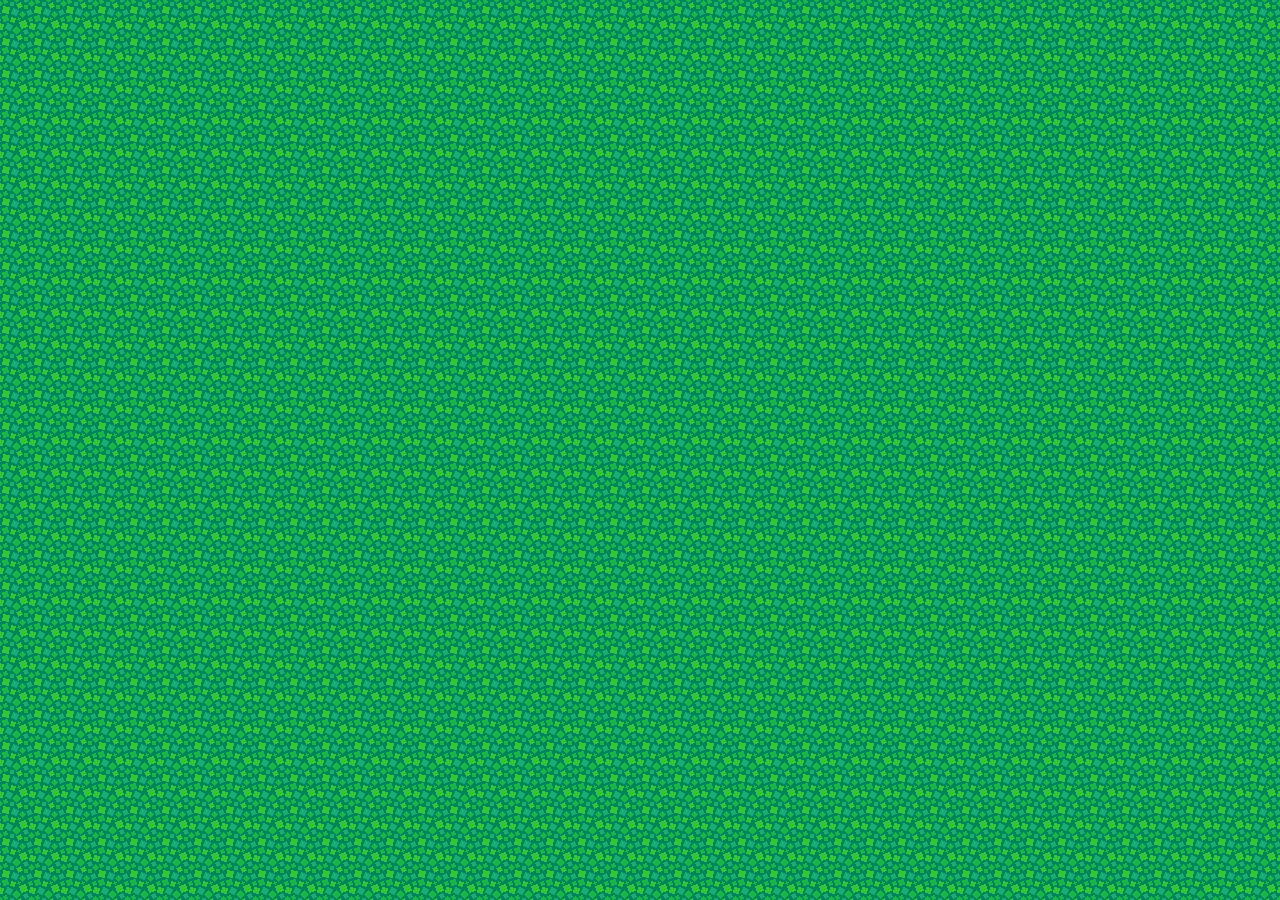
<file: ac/index.html>
<!DOCTYPE html>
<html>
  <head>
    <link rel="stylesheet" href="ac.css">
    <meta name="theme-color" content="#ffffff">
    <script type="text/javascript" src="https://code.jquery.com/jquery-3.6.1.min.js"></script>
    <script type="text/javascript" src="ac.js"></script>
  </head>
  <body onload="setBackground()">
  </body>
</html>
</file>
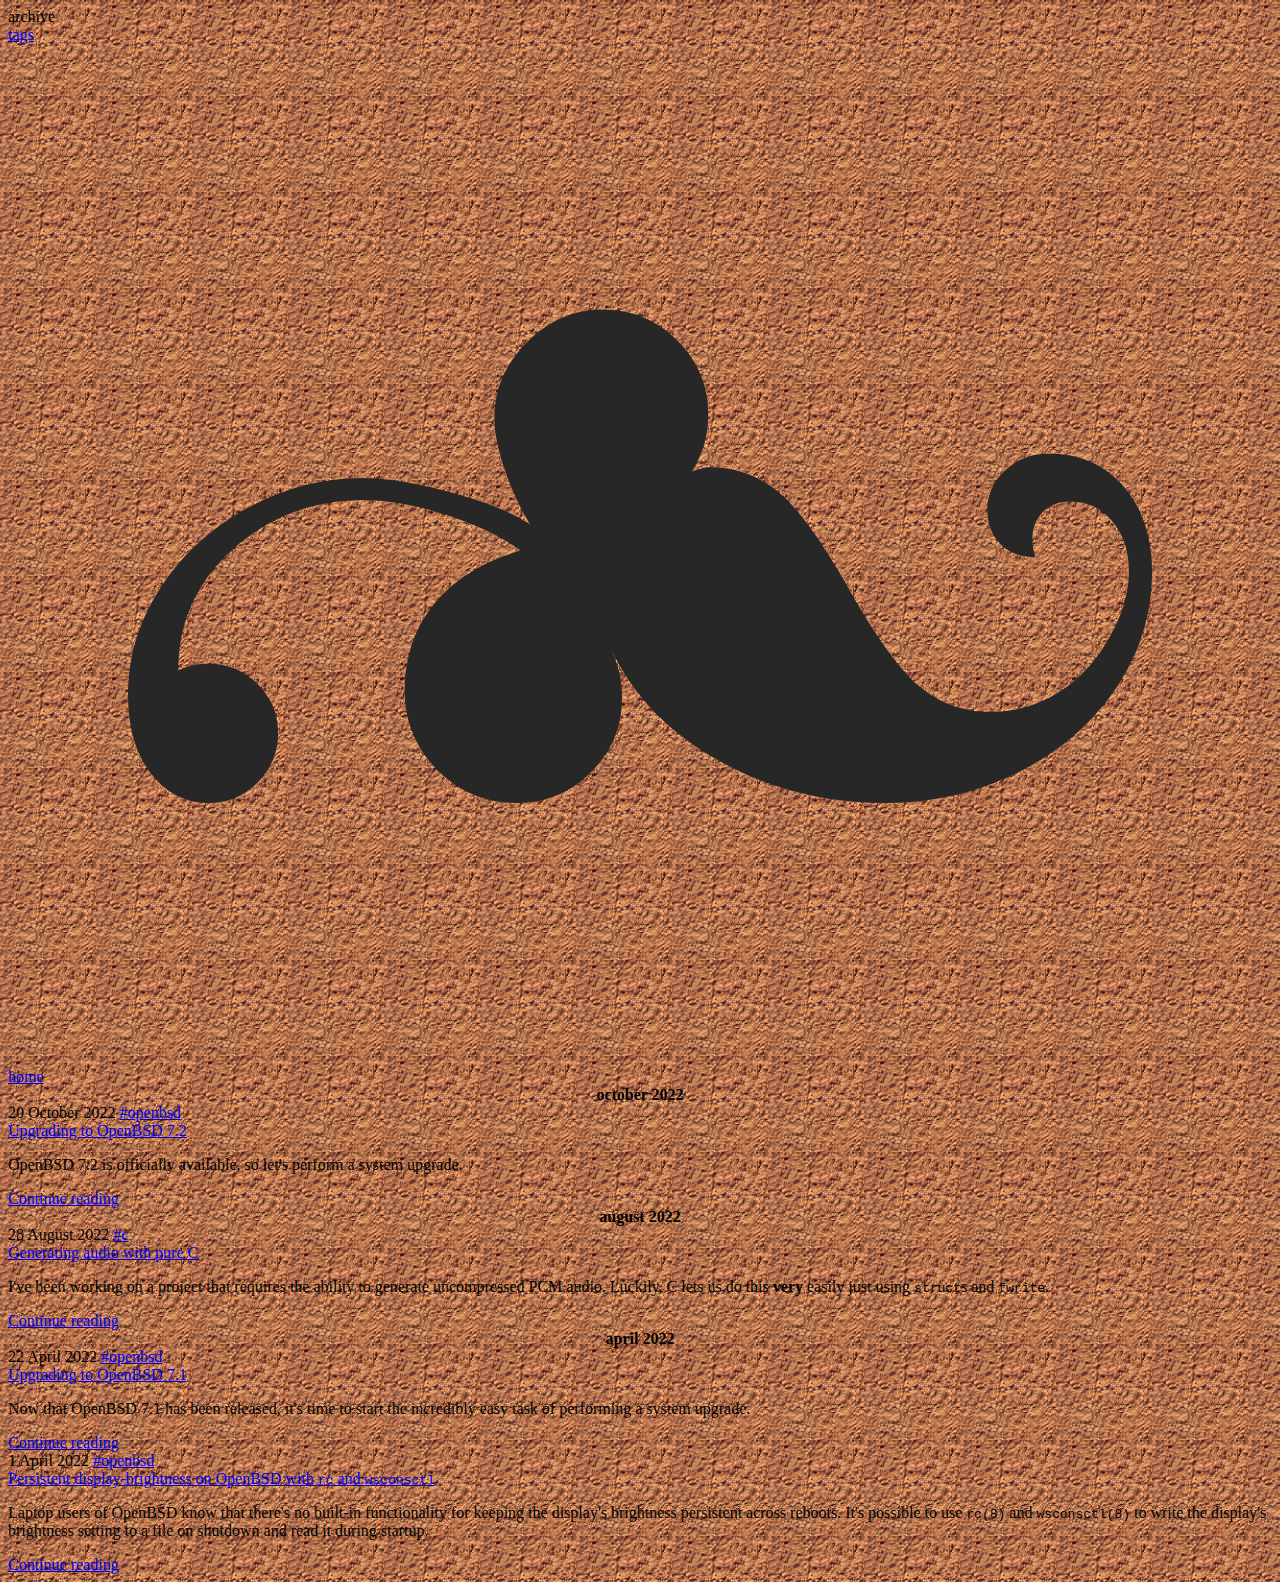
<file: archive/index.html>
<!DOCTYPE html>
<html lang="en">
  <head>
    <meta charset="utf-8">
    <meta name="author" content="Eric D. Weitzel">
    <meta name="viewport" content="width=device-width, initial-scale=1">
    <link rel="icon" href="../sun.png">
    <link rel="stylesheet" href="../stylesheet.css">
    <link rel="stylesheet" href="https://fonts.googleapis.com/css?family=PT+Mono%7CPT+Sans%7CPT+Serif">
    <style>
      .month {
        border: none;
        box-shadow: none;
        color: var(--secondaryLabelColor);
        font-weight: bold;
        text-align: center;
      }
    </style>
    <title>archive</title>
  </head>
  <body>
    <header>
        <div style="flex-grow: 10" class="title1">
          archive
        </div>
        <nav>
          <a href="../tags/index.html">tags</a>
          <picture>
            <source srcset="../leaf-dark.png" media="(prefers-color-scheme: dark)">
            <img src="../leaf.png">
          </picture>
          <a href="../index.html">home</a>
        </nav>
        </header>
    <main>
      <div class="vstack">
        <div class="month">october 2022</div>
        <div class="view">
          <header>
            <span class="footnote">20 October 2022</span>
            <a class="caption2 tag" href="tags/openbsd/">#openbsd</a>
          </header>
          <div>
            <a class="headline" href="../2022/october/upgrading-to-openbsd-7_2/">Upgrading to OpenBSD 7.2</a>
            <p class="subheadline">OpenBSD 7.2 is officially available, so let's perform a system upgrade.</p>
            <a class="caption2" href="../2022/october/upgrading-to-openbsd-7_2/">Continue reading</a>
          </div>
        </div>
        <div class="month">august 2022</div>
        <div class="view">
          <header>
            <span class="footnote">28 August 2022</span>
            <a class="caption2 tag" href="tags/c/">#c</a>
          </header>
          <div>
            <a class="headline" href="../2022/august/generating-audio-with-pure-c/">Generating audio with pure C</a>
            <p class="subheadline">I've been working on a project that requires the ability to generate uncompressed PCM audio. Luckily, C lets us do this <b>very</b> easily just using <code>struct</code>s and <code>fwrite</code>.</p>
            <a class="caption2" href="../2022/august/generating-audio-with-pure-c/">Continue reading</a>
          </div>
        </div>
        <div class="month">april 2022</div>
        <div class="view">
          <header>
            <span class="footnote">22 April 2022</span>
            <a class="caption2 tag" href="tags/openbsd/">#openbsd</a>
          </header>
          <div>
            <a class="headline" href="../2022/april/upgrading-to-openbsd-7_1/">Upgrading to OpenBSD 7.1</a>
            <p class="subheadline">Now that OpenBSD 7.1 has been released, it's time to start the incredibly easy task of performing a system upgrade.</p>
            <a class="caption2" href="../2022/april/upgrading-to-openbsd-7_1/">Continue reading</a>
          </div>
        </div>
        <div class="view">
          <header>
            <span class="footnote">1 April 2022</span>
            <a class="caption2 tag" href="tags/openbsd/">#openbsd</a>
          </header>
          <div>
            <a class="headline" href="../2022/april/persistent-display-brightness-on-openbsd-with-rc-and-wsconsctl/">Persistent display-brightness on OpenBSD with <code>rc</code> and <code>wsconsctl</code></a>
            <p class="subheadline">Laptop users of OpenBSD know that there's no built-in functionality for keeping the display's brightness persistent across reboots. It's possible to use <code>rc(8)</code> and <code>wsconsctl(8)</code> to write the display's brightness setting to a file on shutdown and read it during startup.</p>
            <a class="caption2" href="../2022/april/persistent-display-brightness-on-openbsd-with-rc-and-wsconsctl/">Continue reading</a>
          </div>
        </div>
      </div>
    </main>
  </body>
</html>
</file>
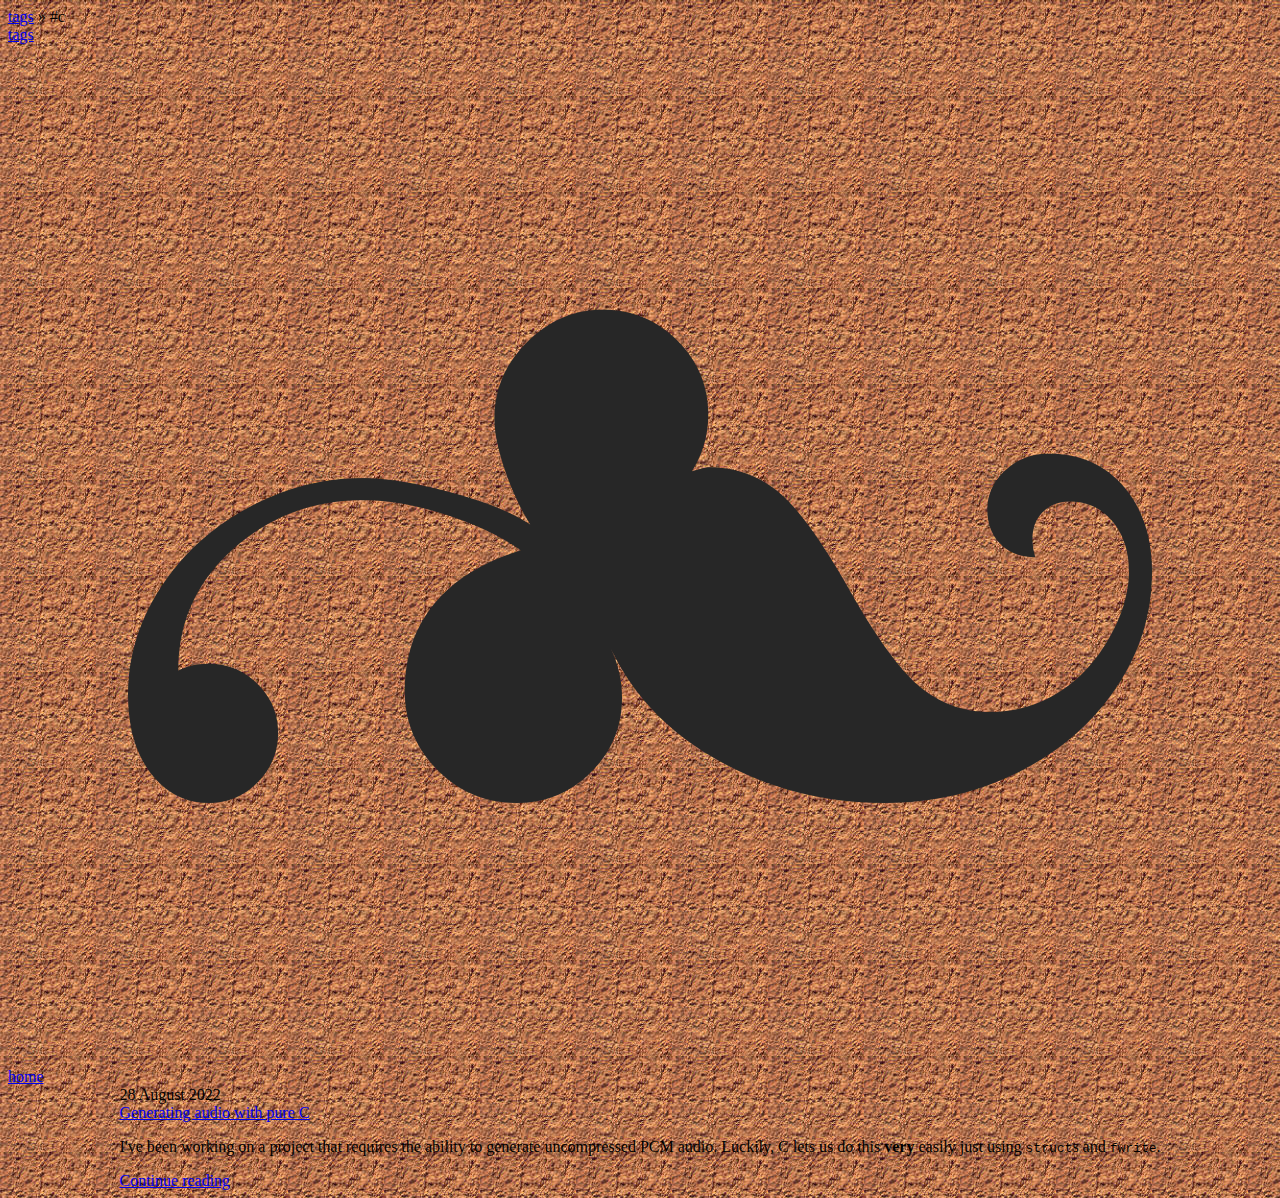
<file: tags/c/index.html>
<!DOCTYPE html>
<html lang="en">
  <head>
    <meta charset="utf-8">
    <meta name="author" content="Eric D. Weitzel">
    <meta name="viewport" content="width=device-width, initial-scale=1">
    <link rel="icon" href="../sun.png">
    <link rel="stylesheet" href="../../stylesheet.css">
    <link rel="stylesheet" href="https://fonts.googleapis.com/css?family=PT+Mono%7CPT+Sans%7CPT+Serif">
    <style>
      a {
        display: inline;
      }

      main {
        display: flex;
        justify-content: center;
      }
    </style>
    <title>#c</title>
  </head>
  <body>
    <header>
      <div style="flex-grow: 4" class="title1">
        <a href="../index.html">tags</a>
        <span>&raquo;</span>
        <span>#c</span>
      </div>
      <nav>
        <a href="../index.html">tags</a>
        <picture>
          <source srcset="../../leaf-dark.png" media="(prefers-color-scheme: dark)">
          <img src="../../leaf.png">
        </picture>
        <a href="../../index.html">home</a>
      </nav>
    </header>
    <main>
      <div class="vstack">
        <div class="view">
          <header>
            <span class="footnote">28 August 2022</span>
          </header>
          <div>
            <a class="headline" href="../../2022/august/generating-audio-with-pure-c/">Generating audio with pure C</a>
            <p class="subheadline">I've been working on a project that requires the ability to generate uncompressed PCM audio. Luckily, C lets us do this <b>very</b> easily just using <code>struct</code>s and <code>fwrite</code>.</p>
            <a class="caption2" href="../../2022/august/generating-audio-with-pure-c/">Continue reading</a>
          </div>
        </div>
      </div>
    </main>
  </body>
</html>
</file>
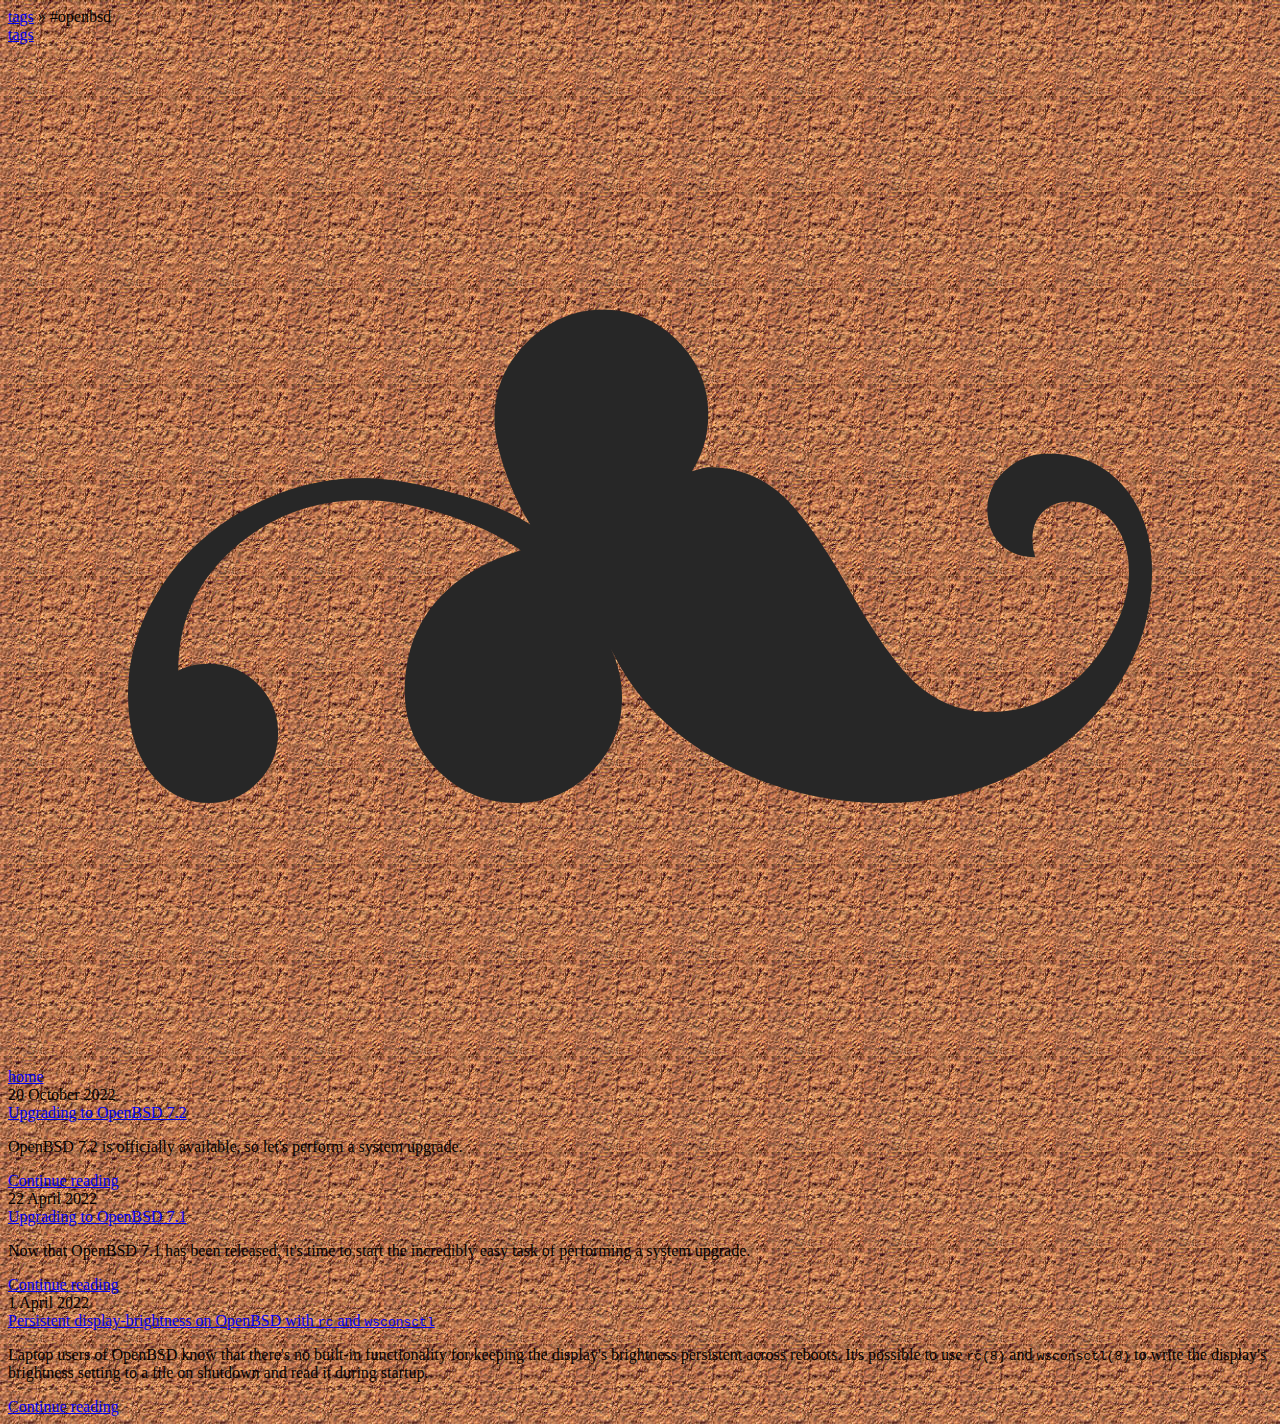
<file: tags/openbsd/index.html>
<!DOCTYPE html>
<html lang="en">
  <head>
    <meta charset="utf-8">
    <meta name="author" content="Eric D. Weitzel">
    <meta name="viewport" content="width=device-width, initial-scale=1">
    <link rel="icon" href="../sun.png">
    <link rel="stylesheet" href="../../stylesheet.css">
    <link rel="stylesheet" href="https://fonts.googleapis.com/css?family=PT+Mono%7CPT+Sans%7CPT+Serif">
    <style>
      a {
        display: inline;
      }

      main {
        display: flex;
        justify-content: center;
      }
    </style>
    <title>#openbsd</title>
  </head>
  <body>
    <header>
      <div style="flex-grow: 4" class="title1">
        <a href="../index.html">tags</a>
        <span>&raquo;</span>
        <span>#openbsd</span>
      </div>
      <nav>
        <a href="../index.html">tags</a>
        <picture>
          <source srcset="../../leaf-dark.png" media="(prefers-color-scheme: dark)">
          <img src="../../leaf.png">
        </picture>
        <a href="../../index.html">home</a>
      </nav>
    </header>
    <main>
      <div class="vstack">
        <div class="view">
          <header>
            <span class="footnote">20 October 2022</span>
          </header>
          <div>
            <a class="headline" href="../../2022/october/upgrading-to-openbsd-7_2/">Upgrading to OpenBSD 7.2</a>
            <p class="subheadline">OpenBSD 7.2 is officially available, so let's perform a system upgrade.</p>
            <a class="caption2" href="../../2022/october/upgrading-to-openbsd-7_2/">Continue reading</a>
          </div>
        </div>
        <div class="view">
          <header>
            <span class="footnote">22 April 2022</span>
          </header>
          <div>
            <a class="headline" href="../../2022/april/upgrading-to-openbsd-7_1/">Upgrading to OpenBSD 7.1</a>
            <p class="subheadline">Now that OpenBSD 7.1 has been released, it's time to start the incredibly easy task of performing a system upgrade.</p>
            <a class="caption2" href="../../2022/april/upgrading-to-openbsd-7_1/">Continue reading</a>
          </div>
        </div>
        <div class="view">
          <header>
            <span class="footnote">1 April 2022</span>
          </header>
          <div>
            <a class="headline" href="../../2022/april/persistent-display-brightness-on-openbsd-with-rc-and-wsconsctl/">Persistent display-brightness on OpenBSD with <code>rc</code> and <code>wsconsctl</code></a>
            <p class="subheadline">Laptop users of OpenBSD know that there's no built-in functionality for keeping the display's brightness persistent across reboots. It's possible to use <code>rc(8)</code> and <code>wsconsctl(8)</code> to write the display's brightness setting to a file on shutdown and read it during startup.</p>
            <a class="caption2" href="../../2022/april/persistent-display-brightness-on-openbsd-with-rc-and-wsconsctl/">Continue reading</a>
          </div>
        </div>
      </div>
    </main>
  </body>
</html>
</file>
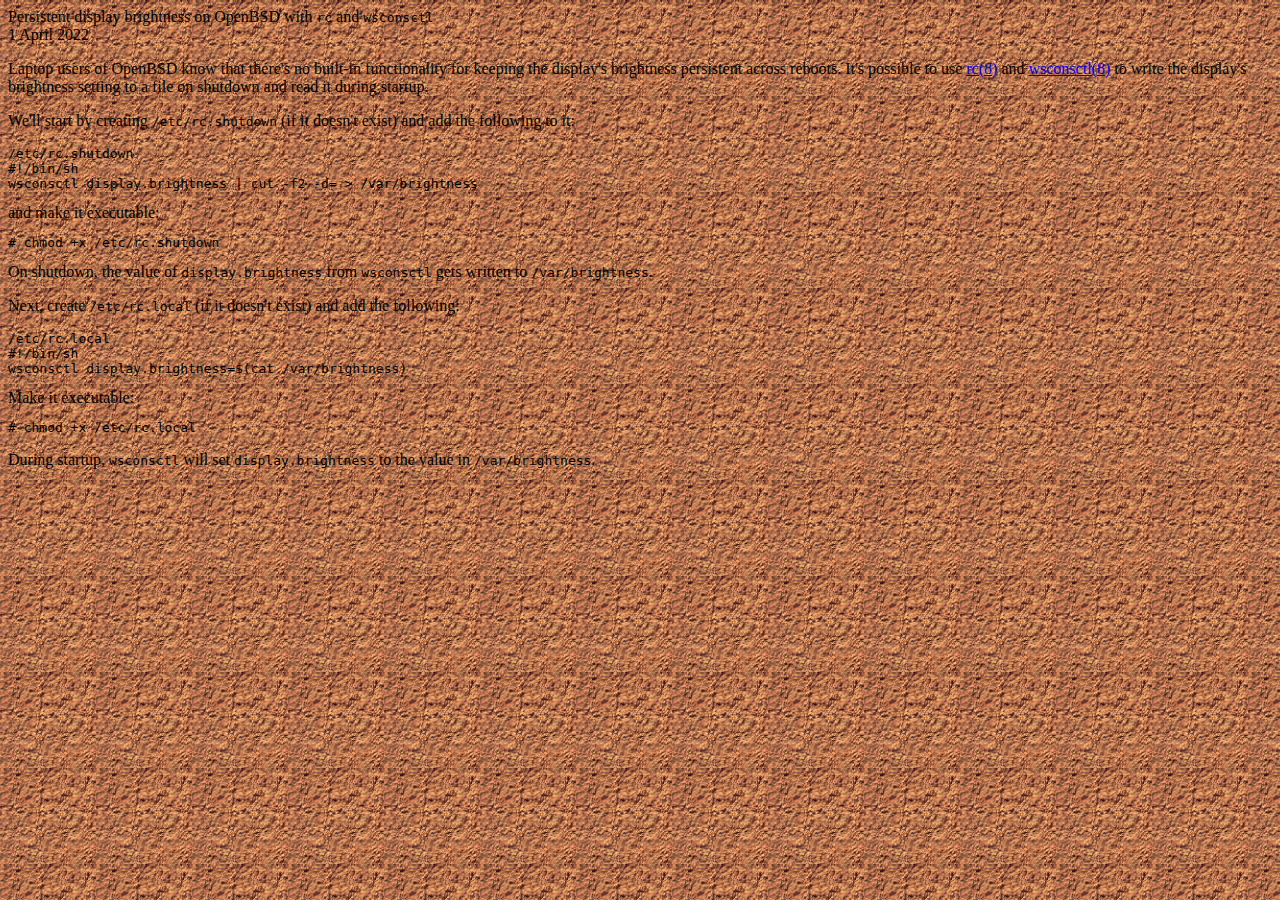
<file: 2022/april/persistent-display-brightness-on-openbsd-with-rc-and-wsconsctl/index.html>
<!DOCTYPE html>
<html lang="en">
  <head>
    <meta charset="utf-8">
    <meta name="author" content="Eric D. Weitzel">
    <meta name="viewport" content="width=device-width, initial-scale=1">
    <link rel="icon" href="../../../sun.png">
    <link rel="stylesheet" href="../../../stylesheet.css">
    <link rel="stylesheet" href="https://fonts.googleapis.com/css?family=PT+Mono%7CPT+Sans%7CPT+Serif">
    <title>Persistent display brightness on OpenBSD with rc and wsconsctl</title>
  </head>
  <body>
    <header>
      <div>
        <div style="flex-grow:4 " class="title1">
          Persistent display brightness on OpenBSD with <code>rc</code> and <code>wsconsctl</code>
        </div>
        <span class="footnote">1 April 2022</span>
      </div>
    </header>
    <main>
      <article>
        <p>Laptop users of OpenBSD know that there's no built-in functionality for keeping the display's brightness persistent across reboots. It's possible to use <a href="https://man.openbsd.org/rc.8">rc(8)</a> and <a href="https://man.openbsd.org/wsconsctl.8">wsconsctl(8)</a> to write the display's brightness setting to a file on shutdown and read it during startup.</p>
        <p>We'll start by creating <code>/etc/rc.shutdown</code> (if it doesn't exist) and add the following to it:
<pre><div class="path">/etc/rc.shutdown</div><div>#!/bin/sh
wsconsctl display.brightness | cut -f2 -d= > /var/brightness</div></pre>
        and make it executable:
<pre><div># chmod +x /etc/rc.shutdown</div></pre>
        On shutdown, the value of <code>display.brightness</code> from <code>wsconsctl</code> gets written to <code>/var/brightness</code>.</p>
        <p>Next, create <code>/etc/rc.local</code> (if it doesn't exist) and add the following:
<pre><div class="path">/etc/rc.local</div><div>#!/bin/sh
wsconsctl display.brightness=$(cat /var/brightness)
</div></pre>
        Make it executable:
<pre><div># chmod +x /etc/rc.local</div></pre>
        <p>During startup, <code>wsconsctl</code> will set <code>display.brightness</code> to the value in <code>/var/brightness</code>.</p>
      </article>
    </main>
  </body>
</html>
</file>
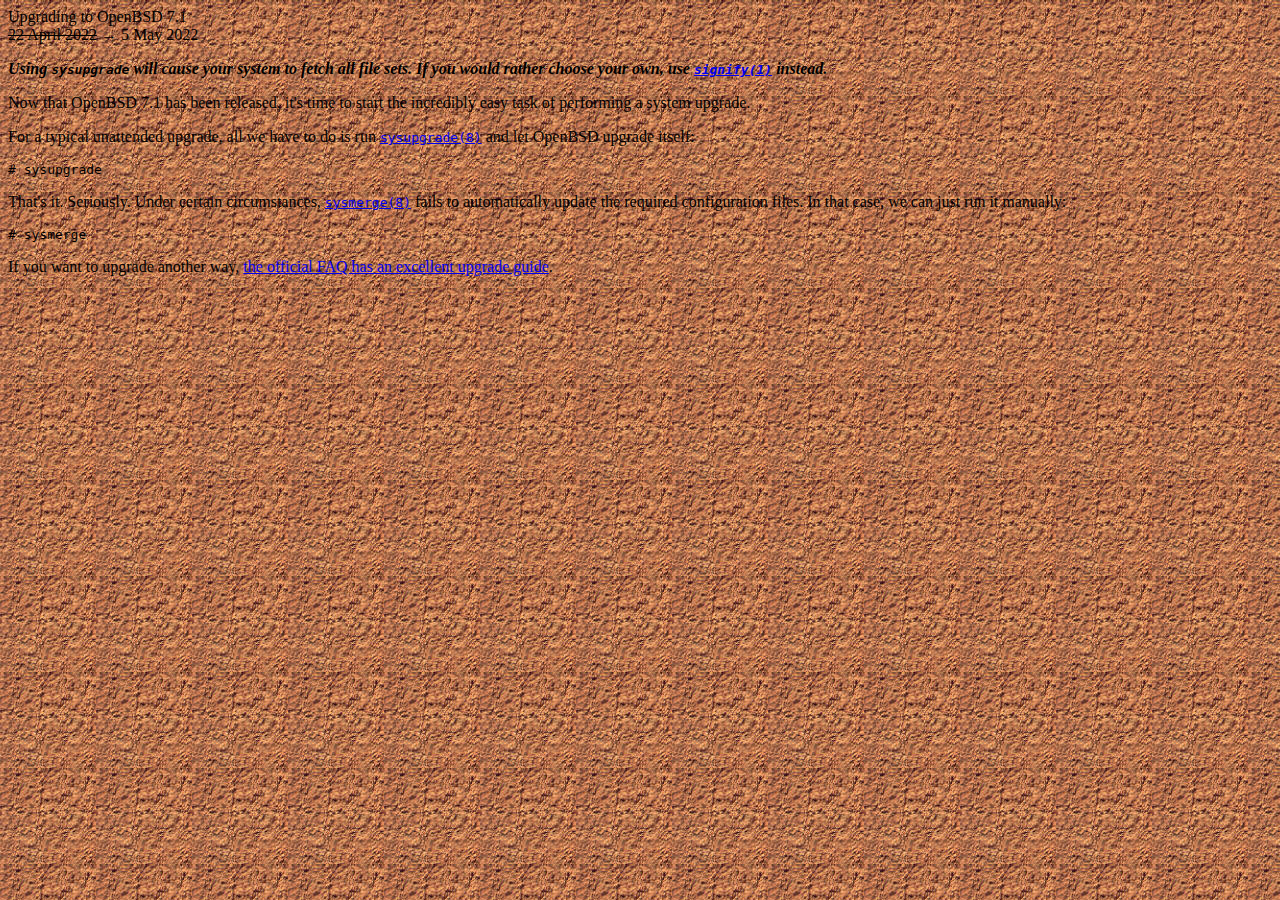
<file: 2022/april/upgrading-to-openbsd-7_1/index.html>
<!DOCTYPE html>
<html lang="en">
  <head>
    <meta charset="utf-8">
    <meta name="author" content="Eric D. Weitzel">
    <meta name="viewport" content="width=device-width, initial-scale=1">
    <link rel="icon" href="../../../sun.png">
    <link rel="stylesheet" href="../../../stylesheet.css">
    <link rel="stylesheet" href="https://fonts.googleapis.com/css?family=PT+Mono%7CPT+Sans%7CPT+Serif">
    <title>Upgrading to OpenBSD 7.1</title>
  </head>
  <body>
    <header>
      <div>
        <div style="flex-grow:4 " class="title1">
          Upgrading to OpenBSD 7.1
        </div>
        <span class="footnote"><s>22 April 2022</s> &rarr; 5 May 2022</span>
      </div>
    </header>
    <main>
      <article>
        <b>
          <i>
            <p>
              Using <code>sysupgrade</code> will cause your system to fetch all file sets. If you would rather choose your own, use <code><a href="https://man.openbsd.org/signify">signify(1)</a></code> instead.
            </p>
          </i>
        </b>
        <p>Now that OpenBSD 7.1 has been released, it's time to start the incredibly easy task of performing a system upgrade.</p>
        <p>For a typical unattended upgrade, all we have to do is run <code><a href="https://man.openbsd.org/sysupgrade">sysupgrade(8)</a></code> and let OpenBSD upgrade itself:</p>
          <pre><div># sysupgrade</div></pre>
          <p>That's it. Seriously. Under certain circumstances, <code><a href="https://man.openbsd.org/sysmerge">sysmerge(8)</a></code> fails to automatically update the required configuration files. In that case, we can just run it manually:</p>
          <pre><div># sysmerge</div></pre>
        <p>If you want to upgrade another way, <a href="https://www.openbsd.org/faq/upgrade71.html">the official FAQ has an excellent upgrade guide</a>.</p>
      </article>
    </main>
  </body>
</html>
</file>
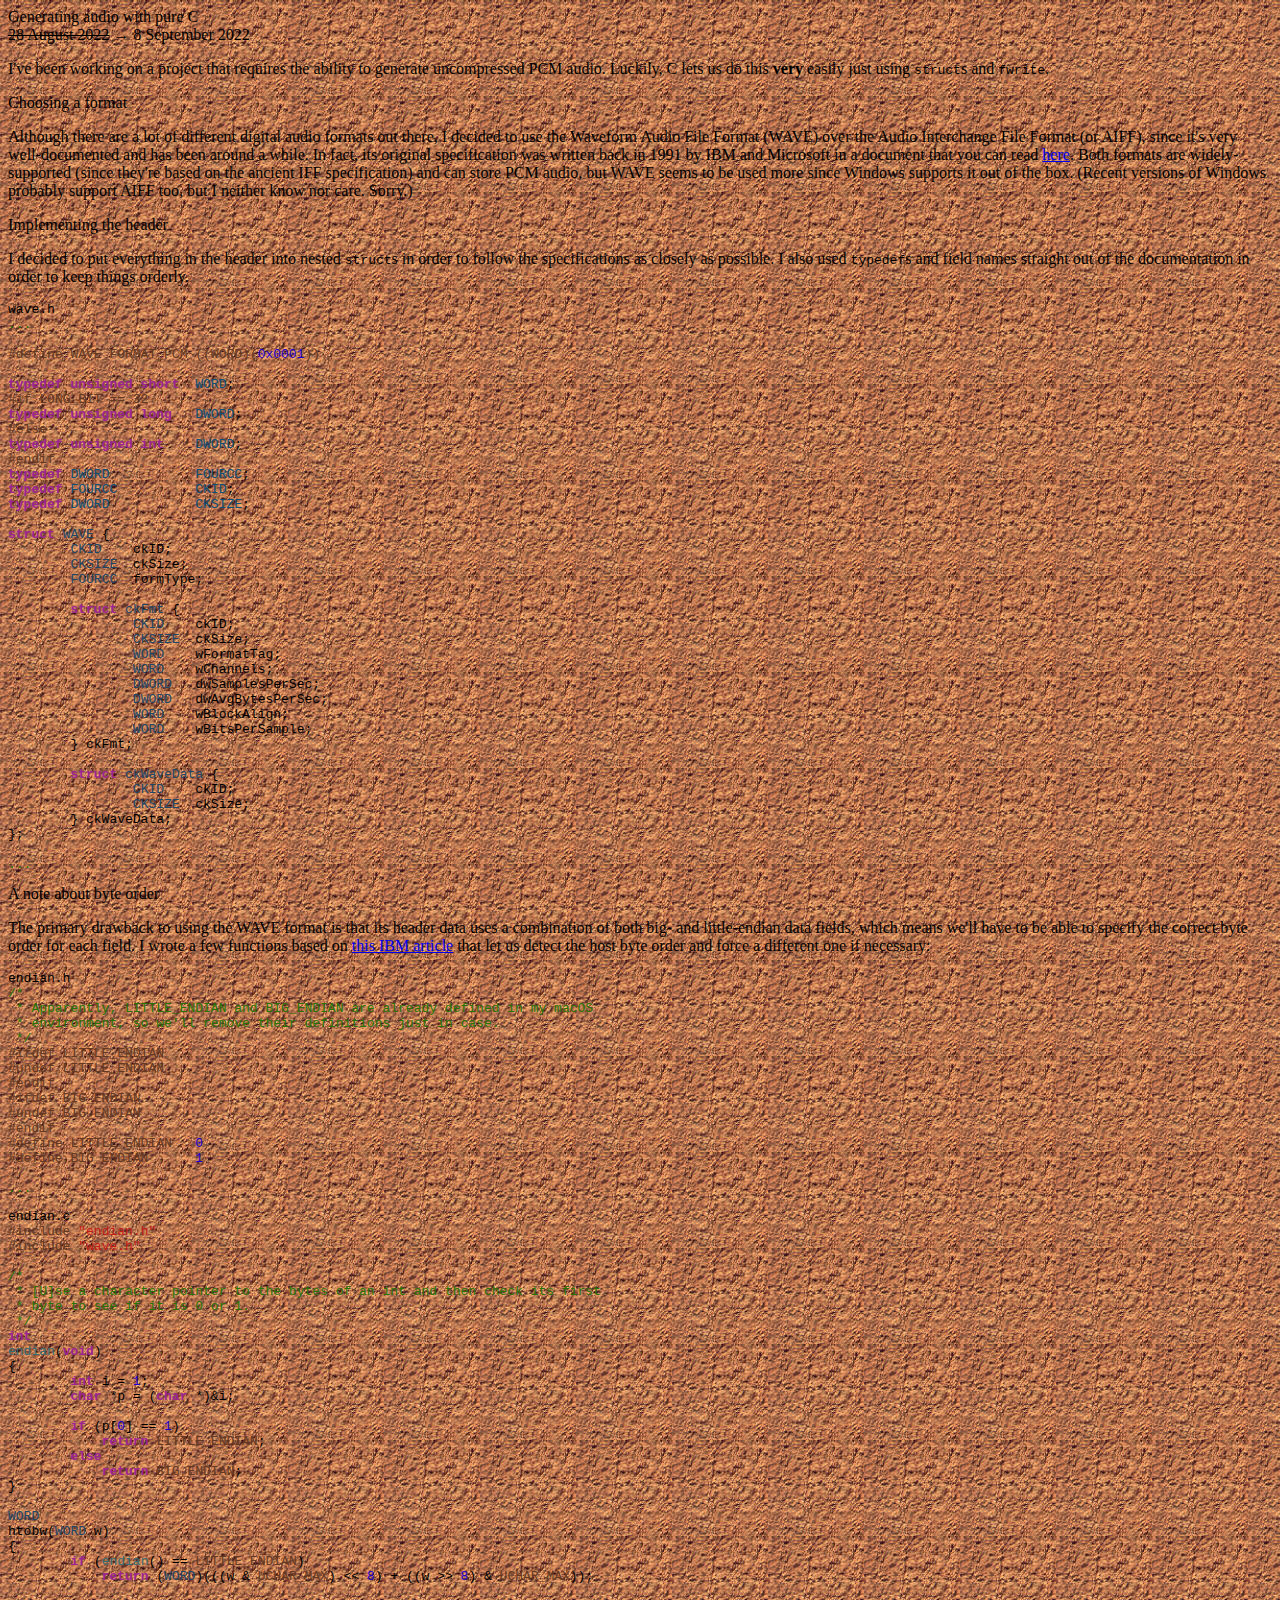
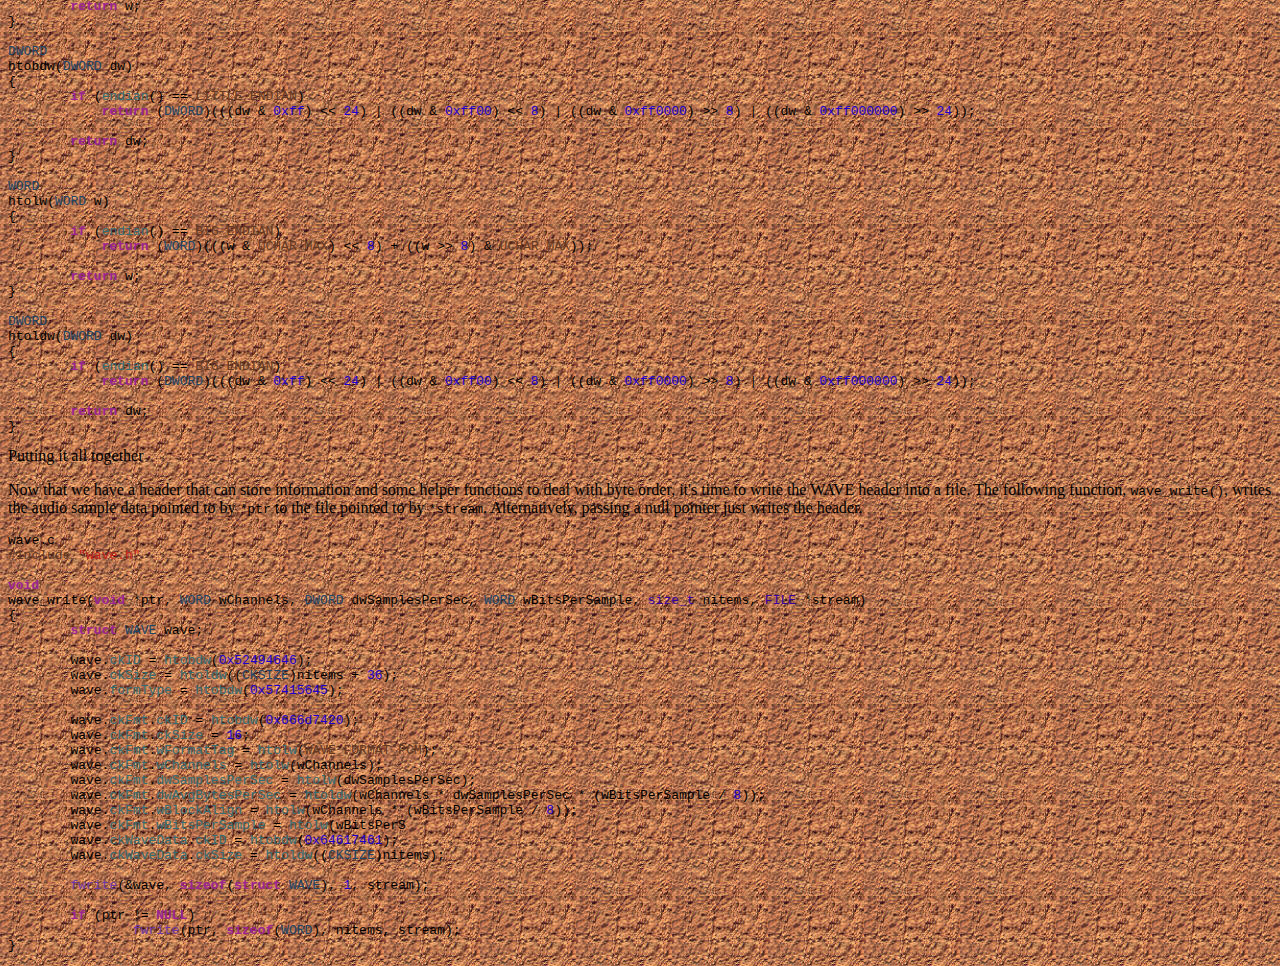
<file: 2022/august/generating-audio-with-pure-c/index.html>
<!DOCTYPE html>
<html lang="en">
  <head>
    <meta charset="utf-8">
    <meta name="author" content="Eric D. Weitzel">
    <meta name="viewport" content="width=device-width, initial-scale=1">
    <link rel="icon" href="../../../sun.png">
    <link rel="stylesheet" href="../../../stylesheet.css">
    <link rel="stylesheet" href="../../../syntax.css">
    <link rel="stylesheet" href="https://fonts.googleapis.com/css?family=PT+Mono%7CPT+Sans%7CPT+Serif">
    <title>Generating audio with pure C</title>
  </head>
  <body>
    <header>
      <div>
        <div style="flex-grow:4" class="title1">
          Generating audio with pure C
        </div>
        <span class="footnote"><s>28 August 2022</s> &rarr; 8 September 2022</span>
      </div>
    </header>
    <main>
      <article>
        <p>I've been working on a project that requires the ability to generate uncompressed PCM audio. Luckily, C lets us do this <b>very</b> easily just using <code>struct</code>s and <code>fwrite</code>.</p>
        <span class="headline">Choosing a format</span>
        <p>Although there are a lot of different digital audio formats out there, I decided to use the Waveform Audio File Format (WAVE) over the Audio Interchange File Format (or AIFF), since it's very well-documented and has been around a while. In fact, its original specification was written back in 1991 by IBM and Microsoft in a document that you can read <a href="http://www-mmsp.ece.mcgill.ca/Documents/AudioFormats/WAVE/Docs/riffmci.pdf">here</a>. Both formats are widely-supported (since they're based on the ancient IFF specification) and can store PCM audio, but WAVE seems to be used more since Windows supports it out of the box. (Recent versions of Windows probably support AIFF too, but I neither know nor care. Sorry.)</p>
        <span class="headline">Implementing the header</span>
        <p>I decided to put everything in the header into nested <code>struct</code>s in order to follow the specifications as closely as possible. I also used <code>typedef</code>s and field names straight out of the documentation in order to keep things orderly.</p>
        <pre><div class="path">wave.h</div><div><span class="comment">...</span>

<span class="preprocessor">#define WAVE_FORMAT_PCM ((WORD)(</span><span class="number">0x0001</span><span class="preprocessor">))</span>

<span class="keyword">typedef unsigned short</span>  <span class="type-declaration">WORD</span>;
<span class="preprocessor">#if LONG_BIT == 32</span>
<span class="keyword">typedef unsigned long</span>   <span class="type-declaration">DWORD</span>;
<span class="preprocessor">#else</span>
<span class="keyword">typedef unsigned int</span>    <span class="type-declaration">DWORD</span>;
<span class="preprocessor">#endif</span>
<span class="keyword">typedef</span> <span class="type-declaration">DWORD</span>           <span class="type-declaration">FOURCC</span>;
<span class="keyword">typedef</span> <span class="type-declaration">FOURCC</span>          <span class="type-declaration">CKID</span>;
<span class="keyword">typedef</span> <span class="type-declaration">DWORD</span>           <span class="type-declaration">CKSIZE</span>;

<span class="keyword">struct</span> <span class="type">WAVE</span> {
        <span class="type">CKID</span>    ckID;
        <span class="type">CKSIZE</span>  ckSize;
        <span class="type">FOURCC</span>  formType;

        <span class="keyword">struct</span> <span class="type">ckFmt</span> {
                <span class="type">CKID</span>    ckID;
                <span class="type">CKSIZE</span>  ckSize;
                <span class="type">WORD</span>    wFormatTag;
                <span class="type">WORD</span>    wChannels;
                <span class="type">DWORD</span>   dwSamplesPerSec;
                <span class="type">DWORD</span>   dwAvgBytesPerSec;
                <span class="type">WORD</span>    wBlockAlign;
                <span class="type">WORD</span>    wBitsPerSample;
        } ckFmt;

        <span class="keyword">struct</span> <span class="type">ckWaveData</span> {
                <span class="type">CKID</span>    ckID;
                <span class="type">CKSIZE</span>  ckSize;
        } ckWaveData;
};

<span class="comment">...</span></div></pre>
        <span class="headline">A note about byte order</span>
        <p>The primary drawback to using the WAVE format is that its header data uses a combination of both big- and little-endian data fields, which means we'll have to be able to specify the correct byte order for each field. I wrote a few functions based on <a href="https://developer.ibm.com/articles/au-endianc/">this IBM article</a> that let us detect the host byte order and force a different one if necessary:</p>
<pre><div class="path">endian.h</div><div><span class="comment">/*
 * Apparently, LITTLE_ENDIAN and BIG_ENDIAN are already defined in my macOS
 * environment, so we'll remove their definitions just in case.
 */
<span class="preprocessor">#ifdef LITTLE_ENDIAN
#undef LITTLE_ENDIAN
#endif
#ifdef BIG_ENDIAN
#undef BIG_ENDIAN
#endif
#define LITTLE_ENDIAN</span>   <span class="number">0</span>
<span class="preprocessor">#define BIG_ENDIAN</span>      <span class="number">1</span>

<span class="comment">...</span></div></pre>
<pre><div class="path">endian.c</div><div><span class="preprocessor">#include</span> <span class="string">"endian.h"</span>
<span class="preprocessor">#include</span> <span class="string">"wave.h"</span>

<span class="comment">/*
 * [U]se a character pointer to the bytes of an int and then check its first
 * byte to see if it is 0 or 1.
 */</span>
<span class="keyword">int</span>
<span class="function">endian</span>(<span class="keyword">void</span>)
{
        <span class="keyword">int</span> i = <span class="number">1</span>;
        <span class="keyword">char</span> *p = (<span class="keyword">char</span> *)&i;

        <span class="keyword">if</span> (p[<span class="number">0</span>] == <span class="number">1</span>)
            <span class="keyword">return</span> <span class="preprocessor">LITTLE_ENDIAN</span>;
        <span class="keyword">else</span>
            <span class="keyword">return</span> <span class="preprocessor">BIG_ENDIAN</span>;
}

<span class="type">WORD</span>
<span class="other-declaration">htobw</span>(<span class="type">WORD</span> w)
{
        <span class="keyword">if</span> (<span class="function">endian</span>() == <span class="preprocessor">LITTLE_ENDIAN</span>)
            <span class="keyword">return</span> (<span class="type">WORD</span>)(((w & <span class="preprocessor">UCHAR_MAX</span>) << <span class="number">8</span>) + ((w >> <span class="number">8</span>) & <span class="preprocessor">UCHAR_MAX</span>));

        <span class="keyword">return</span> w;
}

<span class="type">DWORD</span>
<span class="other-declaration">htobdw</span>(<span class="type">DWORD</span> dw)
{
        <span class="keyword">if</span> (<span class="function">endian</span>() == <span class="preprocessor">LITTLE_ENDIAN</span>)
            <span class="keyword">return</span> (<span class="type">DWORD</span>)(((dw & <span class="number">0xff</span>) << <span class="number">24</span>) | ((dw & <span class="number">0xff00</span>) << <span class="number">8</span>) | ((dw & <span class="number">0xff0000</span>) >> <span class="number">8</span>) | ((dw & <span class="number">0xff000000</span>) >> <span class="number">24</span>));

        <span class="keyword">return</span> dw;
}

<span class="type">WORD</span>
<span class="other-declaration">htolw</span>(<span class="type">WORD</span> w)
{
        <span class="keyword">if</span> (<span class="function">endian</span>() == <span class="preprocessor">BIG_ENDIAN</span>)
            <span class="keyword">return</span> (<span class="type">WORD</span>)(((w & <span class="preprocessor">UCHAR_MAX</span>) << <span class="number">8</span>) + ((w >> <span class="number">8</span>) & <span class="preprocessor">UCHAR_MAX</span>));

        <span class="keyword">return</span> w;
}

<span class="type">DWORD</span>
<span class="other-declaration">htoldw</span>(<span class="type">DWORD</span> dw)
{
        <span class="keyword">if</span> (<span class="function">endian</span>() == <span class="preprocessor">BIG_ENDIAN</span>)
            <span class="keyword">return</span> (<span class="type">DWORD</span>)(((dw & <span class="number">0xff</span>) << <span class="number">24</span>) | ((dw & <span class="number">0xff00</span>) << <span class="number">8</span>) | ((dw & <span class="number">0xff0000</span>) >> <span class="number">8</span>) | ((dw & <span class="number">0xff000000</span>) >> <span class="number">24</span>));

        <span class="keyword">return</span> dw;
}
</div></pre>
        <div class="headline">Putting it all together</div>
        <p>Now that we have a header that can store information and some helper functions to deal with byte order, it's time to write the WAVE header into a file. The following function, <code>wave_write()</code>, writes the audio sample data pointed to by <code>*ptr</code> to the file pointed to by <code>*stream</code>. Alternatively, passing a null pointer just writes the header.</p>
<pre><div class="path">wave.c</div><div><span class="preprocessor">#include</span> <span class="string">"wave.h"</span>

<span class="keyword">void</span>
<span class="other-declaration">wave_write</span>(<span class="keyword">void</span> *ptr, <span class="type">WORD</span> wChannels, <span class="type">DWORD</span> dwSamplesPerSec, <span class="type">WORD</span> wBitsPerSample, <span class="other-type">size_t</span> nitems, <span class="other-type">FILE</span> *stream)
{
        <span class="keyword">struct</span> <span class="type">WAVE</span> wave;

        wave.<span class="function">ckID</span> = <span class="function">htobdw</span>(<span class="number">0x52494646</span>);
        wave.<span class="function">ckSize</span> = <span class="function">htoldw</span>((<span class="type">CKSIZE</span>)nitems + <span class="number">36</span>);
        wave.<span class="function">formType</span> = <span class="function">htobdw</span>(<span class="number">0x57415645</span>);

        wave.<span class="function">ckFmt</span>.<span class="function">ckID</span> = <span class="function">htobdw</span>(<span class="number">0x666d7420</span>);
        wave.<span class="function">ckFmt</span>.<span class="function">ckSize</span> = <span class="number">16</span>;
        wave.<span class="function">ckFmt</span>.<span class="function">wFormatTag</span> = <span class="function">htolw</span>(<span class="preprocessor">WAVE_FORMAT_PCM</span>);
        wave.<span class="function">ckFmt</span>.<span class="function">wChannels</span> = <span class="function">htolw</span>(wChannels);
        wave.<span class="function">ckFmt</span>.<span class="function">dwSamplesPerSec</span> = <span class="function">htolw</span>(dwSamplesPerSec);
        wave.<span class="function">ckFmt</span>.<span class="function">dwAvgBytesPerSec</span> = <span class="function">htoldw</span>(wChannels * dwSamplesPerSec * (wBitsPerSample / <span class="number">8</span>));
        wave.<span class="function">ckFmt</span>.<span class="function">wBlockAlign</span> = <span class="function">htolw</span>(wChannels * (wBitsPerSample / <span class="number">8</span>));
        wave.<span class="function">ckFmt</span>.<span class="function">wBitsPerSample</span> = <span class="function">htolw</span>(wBitsPerS       
        wave.<span class="function">ckWaveData</span>.<span class="function">ckID</span> = <span class="function">htobdw</span>(<span class="number">0x64617461</span>);
        wave.<span class="function">ckWaveData</span>.<span class="function">ckSize</span> = <span class="function">htoldw</span>((<span class="type">CKSIZE</span>)nitems);

        <span class="other-function">fwrite</span>(&wave, <span class="keyword">sizeof</span>(<span class="keyword">struct</span> <span class="type">WAVE</span>), <span class="number">1</span>, stream);

        <span class="keyword">if</span> (ptr != <span class="keyword">NULL</span>)
                <span class="other-function">fwrite</span>(ptr, <span class="keyword">sizeof</span>(<span class="type">WORD</span>), nitems, stream);
}
</div></pre>
      </article>
    </main>
  </body>
</html>
</file>
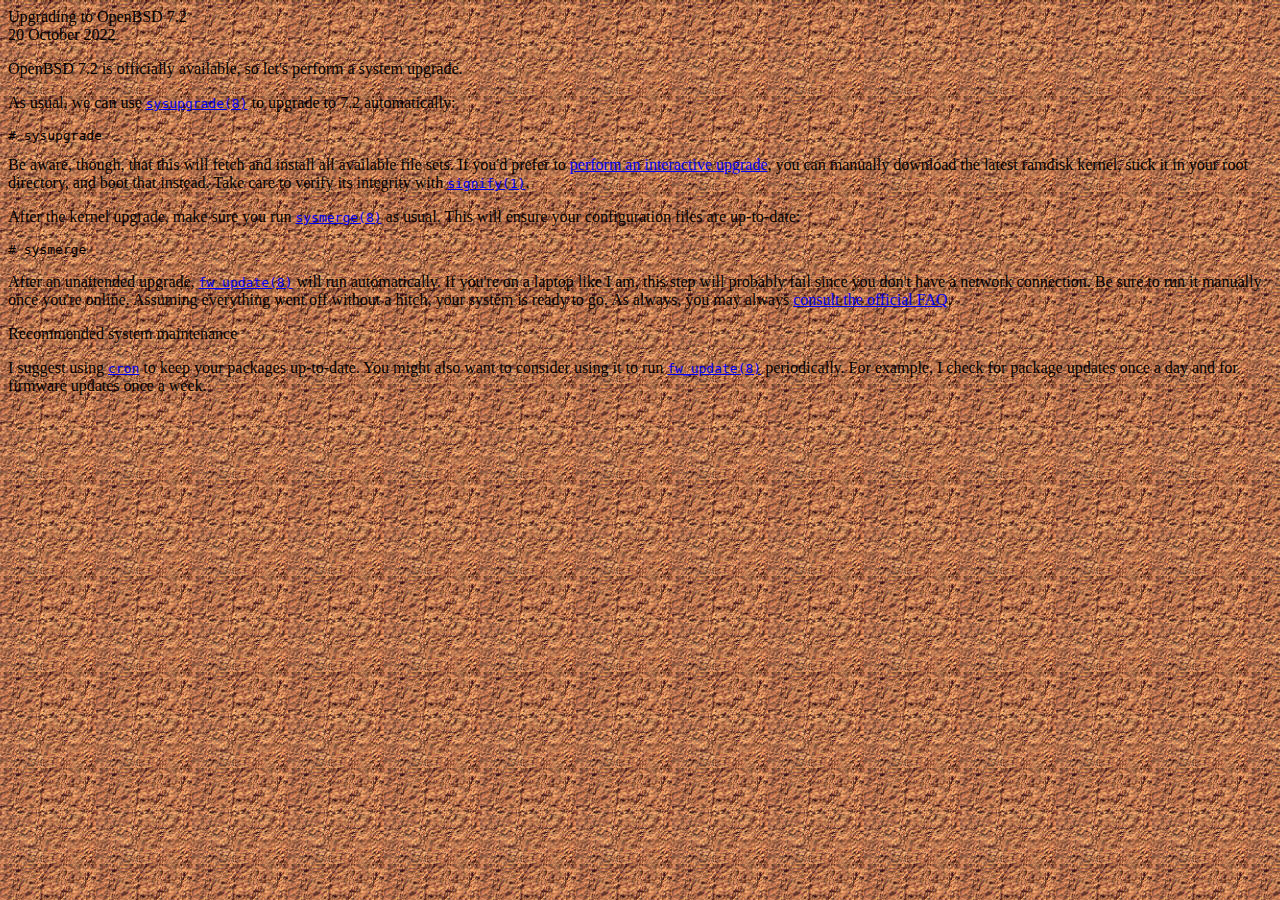
<file: 2022/october/upgrading-to-openbsd-7_2/index.html>
<!DOCTYPE html>
<html lang="en">
  <head>
    <meta charset="utf-8">
    <meta name="author" content="Eric D. Weitzel">
    <meta name="viewport" content="width=device-width, initial-scale=1">
    <link rel="icon" href="../../../sun.png">
    <link rel="stylesheet" href="../../../stylesheet.css">
    <link rel="stylesheet" href="https://fonts.googleapis.com/css?family=PT+Mono%7CPT+Sans%7CPT+Serif">
    <title>Upgrading to OpenBSD 7.2</title>
  </head>
  <body>
    <header>
      <div>
        <div style="flex-grow:4 " class="title1">
          Upgrading to OpenBSD 7.2
        </div>
        <span class="footnote">20 October 2022</span>
      </div>
    </header>
    <main>
      <article>
        <p>OpenBSD 7.2 is officially available, so let's perform a system upgrade.</p>
        <p>
          As usual, we can use <code><a href="https://man.openbsd.org/sysupgrade">sysupgrade(8)</a></code> to upgrade to 7.2 automatically:
          <pre><div># sysupgrade</div></pre>
          Be aware, though, that this will fetch and install all available file sets. If you'd prefer to <a href="https://www.openbsd.org/faq/upgrade72.html#InteractiveUpgrade">perform an interactive upgrade</a>, you can manually download the latest ramdisk kernel, stick it in your root directory, and boot that instead. Take care to verify its integrity with <code><a href="https://man.openbsd.org/signify">signify(1)</a></code>.</p>
        </p>
        <p>
          After the kernel upgrade, make sure you run <code><a href="https://man.openbsd.org/sysmerge">sysmerge(8)</a></code> as usual. This will ensure your configuration files are up-to-date:
          <pre><div># sysmerge</div></pre>
        </p>
        <p>
          After an unattended upgrade, <code><a href="https://man.openbsd.org/fw_update">fw_update(8)</a></code> will run automatically. If you're on a laptop like I am, this step will probably fail since you don't have a network connection. Be sure to run it manually once you're online. Assuming everything went off without a hitch, your system is ready to go. As always, you may always <a href="https://www.openbsd.org/faq/upgrade72.html">consult the official FAQ</a>.
        </p>
        <div class="headline">Recommended system maintenance</div>
        <p>
          I suggest using <code><a href="https://man.openbsd.org/cron">cron</a></code> to keep your packages up-to-date. You might also want to consider using it to run <code><a href="https://man.openbsd.org/fw_update">fw_update(8)</a></code> periodically. For example, I check for package updates once a day and for firmware updates once a week.
        </p>
      </article>
    </main>
  </body>
</html>
</file>
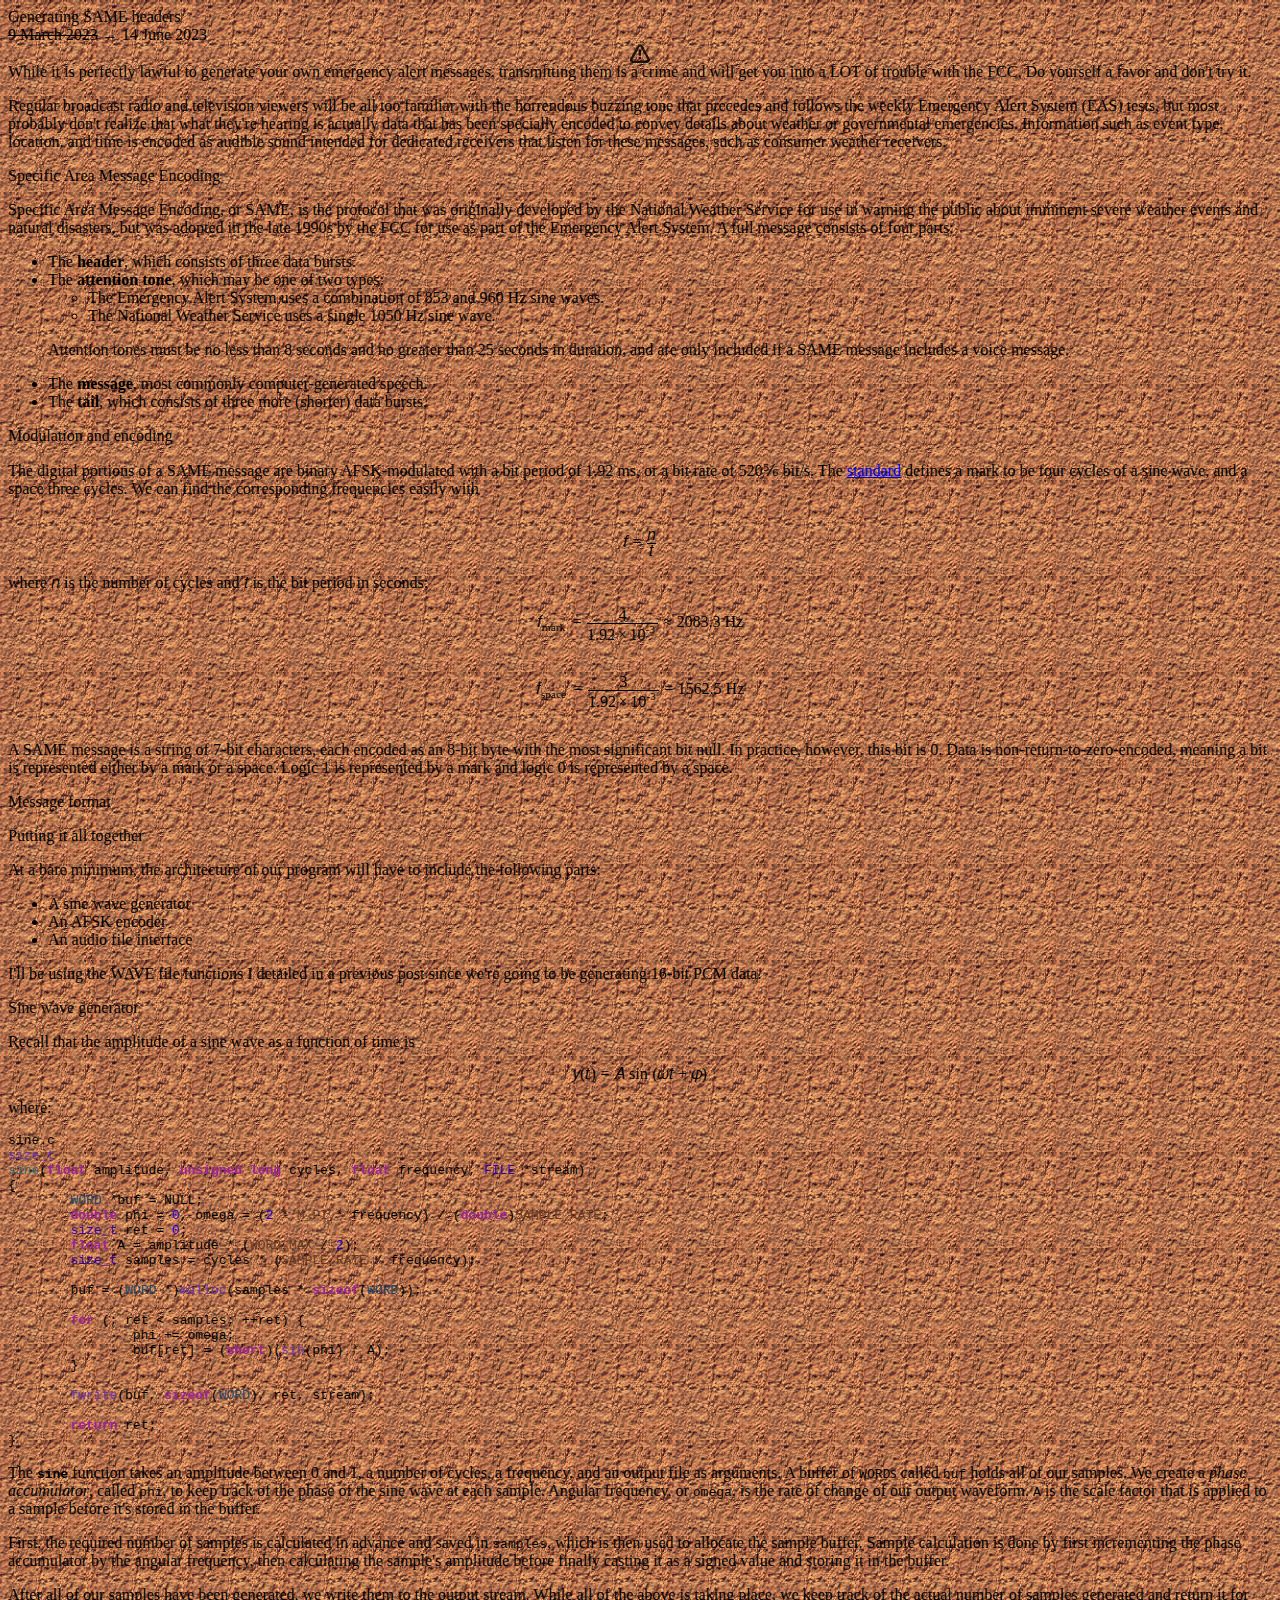
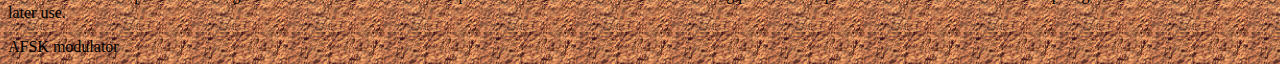
<file: 2023/march/generating-same-headers/index.html>
<!DOCTYPE html>
<html lang="en">
  <head>
    <meta charset="utf-8">
    <meta name="author" content="Eric D. Weitzel">
    <meta name="viewport" content="width=device-width, initial-scale=1">
    <link rel="icon" href="../../../sun.png">
    <link rel="stylesheet" href="../../../stylesheet.css">
    <link rel="stylesheet" href="../../../syntax.css">
    <link rel="stylesheet" href="https://fonts.googleapis.com/css?family=IBM+Plex+Mono%7CIBM+Plex+Sans%7CIBM+Plex+Serif%7CPT+Mono%7CPT+Sans%7CPT+Serif">
    <title>Generating SAME headers</title>
  </head>
  <body>
    <header>
      <div>
        <div style="flex-grow:4" class="title1">
          Generating SAME headers
        </div>
        <span class="footnote"><s>9 March 2023</s> &rarr; 14 June 2023</span>
      </div>
    </header>
    <main>
      <article>
        <div class="hstack padding view">
          <picture class="padding">
            <source srcset="exclamationmark.triangle.dark.svg" media="(prefers-color-scheme: dark)">
            <img src="exclamationmark.triangle.svg">
          </picture>
          <div class="caption2">While it is perfectly lawful to generate your own emergency alert messages, transmitting them is a crime and will get you into a LOT of trouble with the FCC. Do yourself a favor and don't try it.</div>
        </div>
        <p>Regular broadcast radio and television viewers will be all too familiar with the horrendous buzzing tone that precedes and follows the weekly Emergency Alert System (EAS) tests, but most probably don't realize that what they're hearing is actually data that has been specially encoded to convey details about weather or governmental emergencies. Information such as event type, location, and time is encoded as audible sound intended for dedicated receivers that listen for these messages, such as consumer weather receivers.</p>
        <span class="headline">Specific Area Message Encoding</span>
        <p>Specific Area Message Encoding, or SAME, is the protocol that was originally developed by the National Weather Service for use in warning the public about imminent severe weather events and natural disasters, but was adopted in the late 1990s by the FCC for use as part of the Emergency Alert System. A full message consists of four parts:</p>
        <ul>
          <li>The <b>header</b>, which consists of three data bursts.</li>
          <li>
            The <b>attention tone</b>, which may be one of two types:
            <ul>
              <li>The Emergency Alert System uses a combination of 853 and 960 Hz sine waves.</li>
              <li>The National Weather Service uses a single 1050 Hz sine wave.</li>
            </ul>
            <p>Attention tones must be no less than 8 seconds and no greater than 25 seconds in duration, and are only included if a SAME message includes a voice message.</p>
          </li>
          <li>The <b>message</b>, most commonly computer-generated speech.</li>
          <li>The <b>tail</b>, which consists of three more (shorter) data bursts.</li>
        </ul>
        <span class="headline">Modulation and encoding</span>
        <p>The digital portions of a SAME message are binary AFSK-modulated with a bit period of 1.92 ms, or a bit rate of 520&frac56; bit/s. The <a href="https://www.govinfo.gov/content/pkg/CFR-2015-title47-vol1/pdf/CFR-2015-title47-vol1-part11.pdf">standard</a> defines a mark to be four cycles of a sine wave, and a space three cycles. We can find the corresponding frequencies easily with</p>
        <br>
        <math display="block">
          <mrow>
            <mi>f</mi>
            <mo>=</mo>
            <mfrac>
              <mi>n</mi>
              <mi>t</mi>
            </mfrac>
          </mrow>
        </math>
        <br>
        where
        <math>
          <mi>n</mi>
        </math>
        is the number of cycles and
        <math>
          <mi>t</mi>
        </math>
        is the bit period in seconds:
        <br><br>
        <math display="block">
          <mrow>
            <msub>
              <mi>f</mi>
              <mi>mark</mi>
            </msub>
            <mo>=</mo>
            <mfrac>
              <mn>4</mn>
              <mrow>
                <mn>1.92</mn>
                <mo>&times;</mo>
                <msup>
                  <mn>10</mn>
                  <mn>-3</mn>
                </msup>
              </mrow>
            </mfrac>
            <mo>&approx;</mo>
            <mn>2083.3</mn>
            <mi>&nbsp;Hz</mi>
          </mrow>
        </math>
        <br><br>
        <math display="block">
          <mrow>
            <msub>
              <mi>f</mi>
              <mi>space</mi>
            </msub>
            <mo>=</mo>
            <mfrac>
              <mn>3</mn>
              <mrow>
                <mn>1.92</mn>
                <mo>&times;</mo>
                <msup>
                  <mn>10</mn>
                  <mn>-3</mn>
                </msup>
              </mrow>
            </mfrac>
            <mo>=</mo>
            <mn>1562.5</mn>
            <mi>&nbsp;Hz</mi>
          </mrow>
        </math>
        <br>
        <p>A SAME message is a string of 7-bit characters, each encoded as an 8-bit byte with the most significant bit null. In practice, however, this bit is 0. Data is non-return-to-zero-encoded, meaning a bit is represented either by a mark or a space. Logic 1 is represented by a mark and logic 0 is represented by a space.</p>
        <span class="headline">Message format</span>
        <p></p>
        <span class="headline">Putting it all together</span>
        <p>At a bare minimum, the architecture of our program will have to include the following parts:</p>
        <ul>
          <li>A sine wave generator</li>
          <li>An AFSK encoder</li>
          <li>An audio file interface</li>
        </ul>
        <p>I'll be using the WAVE file functions I detailed in a previous post since we're going to be generating 16-bit PCM data.</p>
        <span class="headline">Sine wave generator</span>
        <p>Recall that the amplitude of a sine wave as a function of time is</p>
        <math display="block">
          <mrow>
            <mi>y</mi>
            <mo>(</mo>
            <mi>t</mi>
            <mo>)</mo>
          </mrow>
          <mo>=</mo>
          <mrow>
            <mi>A</mi>
            <mo>sin</mo>
            <mo>(</mo>
            <mi>&omega;</mi>
            <mi>t</mi>
            <mo>+</mo>
            <mi>&phi;</mi>
            <mo>)</mo>
          </mrow>
        </math>
        <p>where:</p>
        <pre><div class="path">sine.c</div><div><span class="other-function">size_t</span>
<span class="function">sine</span>(<span class="keyword">float</span> amplitude, <span class="keyword">unsigned long</span> cycles, <span class="keyword">float</span> frequency, <span class="other-type">FILE</span> *stream)
{
        <span class="type">WORD</span> *buf = NULL;
        <span class="keyword">double</span> phi = <span class="number">0</span>, omega = (<span class="number">2</span> * <span class="preprocessor">M_PI</span> * frequency) / (<span class="keyword">double</span>)<span class="preprocessor">SAMPLE_RATE</span>;
        <span class="other-type">size_t</span> ret = <span class="number">0</span>;
        <span class="keyword">float</span> A = amplitude * (<span class="preprocessor">WORD_MAX</span> / <span class="number">2</span>);
        <span class="other-type">size_t</span> samples = cycles * (<span class="preprocessor">SAMPLE_RATE</span> / frequency);
        
        buf = (<span class="type">WORD</span> *)<span class="other-function">malloc</span>(samples * <span class="keyword">sizeof</span>(<span class="type">WORD</span>));
        
        <span class="keyword">for</span> (; ret &lt; samples; ++ret) {
                phi += omega;
                buf[ret] = (<span class="keyword">short</span>)(<span class="other-function">sin</span>(phi) * A);
        }
        
        <span class="other-function">fwrite</span>(buf, <span class="keyword">sizeof</span>(<span class="type">WORD</span>), ret, stream);
        
        <span class="keyword">return</span> ret;
}</div></pre>
      <p>The <b><code>sine</code></b> function takes an amplitude between 0 and 1, a number of cycles, a frequency, and an output file as arguments. A buffer of <code>WORD</code>s called <code>buf</code> holds all of our samples. We create a <i>phase accumulator</i>, called <code>phi</code>, to keep track of the phase of the sine wave at each sample. Angular frequency, or <code>omega</code>, is the rate of change of our output waveform. <code>A</code> is the scale factor that is applied to a sample before it's stored in the buffer.</p>
      <p>First, the required number of samples is calculated in advance and saved in <code>samples</code>, which is then used to allocate the sample buffer. Sample calculation is done by first incrementing the phase accumulator by the angular frequency, then calculating the sample's amplitude before finally casting it as a signed value and storing it in the buffer.</p>
      <p>After all of our samples have been generated, we write them to the output stream. While all of the above is taking place, we keep track of the actual number of samples generated and return it for later use.</p>
      <span class="headline">AFSK modulator</span>
      <div class="hstack view">
        <span class="caption2"></span>
      </div>
      </article>
    </main>
  </body>
</html>
</file>
<file: ac/ac.css>
body {
  background-repeat: repeat;
}
</file>
<file: stylesheet.css>
body {
  background-image: url('brwn021.jpg');
}

img {
  display: block;
  margin: auto;
}

.bottom {
  position: fixed;
  bottom: 0;
}

.simpleframe {
  background-color: white;
  border: 1px solid black;
  margin: auto;
  max-width: fit-content;
  padding: 1em;
  text-align: center;
}
</file>
<file: syntax.css>
.comment {
  color: rgb(38, 117, 7);
}

.string {
  color: rgb(196, 26, 22);
}

.keyword {
  color: rgb(155, 35, 147);
  font-weight: bold;
}

.number {
  color: rgb(28, 0, 207);
}

.other-function {
  color: rgb(108, 54, 169);
}

.other-type {
  color: rgb(57, 0, 160);
}

.preprocessor {
  color: rgb(100, 56, 32);
}

.type-declaration {
  color: rgb(11, 79, 121);
}

.type {
  color: rgb(28, 70, 104);
}

.function {
  color: rgb(50, 109, 116);
}

@media (prefers-color-scheme: dark) {
  .comment {
    color: rgb(115, 167, 78);
  }

  .string {
    color: rgb(252, 106, 93);
  }

  .number {
    color: rgb(208, 191, 105);
  }

  .keyword {
    color: rgb(252, 95, 163);
    font-weight: bold;
  }

  .preprocessor {
    color: rgb(253, 143, 63);
  }

  .type-declaration {
    color: rgb(93, 216, 255);
  }

  .other-declaration {
    color: rgb(65, 161, 192);
  }

  .type {
    color: rgb(158, 241, 221);
  }

  .function {
    color: rgb(103, 183, 164);
  }

  .other-function {
    color: rgb(161, 103, 230);
  }

  .other-type {
    color: rgb(208, 165, 255);
  }

  pre {
    background: rgb(31, 31, 36);
  }
}
</file>
